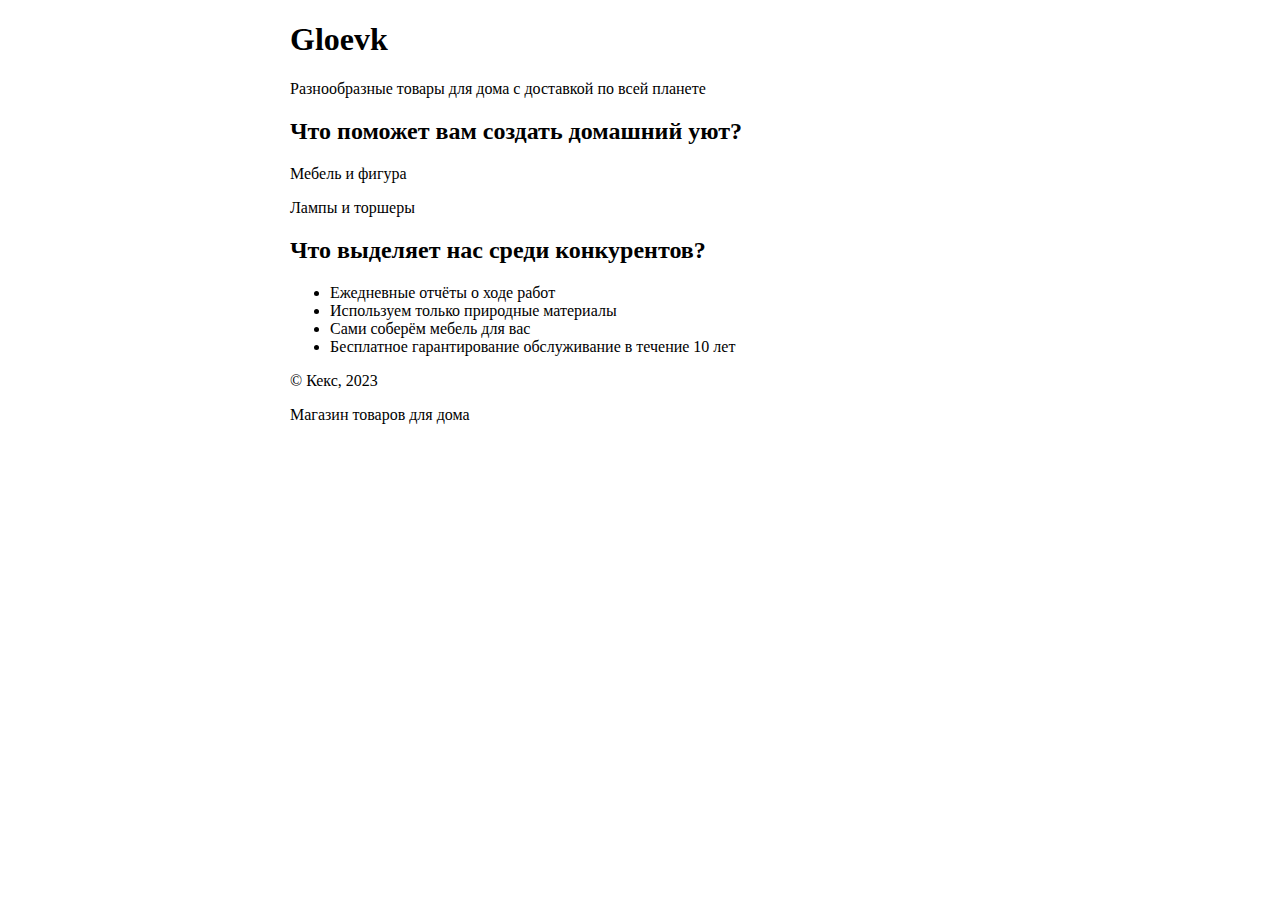
<file: index.html>
<!doctype html>
<html lang="en">
<head>
    <meta charset="UTF-8">
    <meta name="viewport"
          content="width=device-width, user-scalable=no, initial-scale=1.0, maximum-scale=1.0, minimum-scale=1.0">
    <meta http-equiv="X-UA-Compatible" content="ie=edge">
    <title>Lesson 1</title>
</head>
<body>
<section style="max-width: 700px; margin: 0 auto">
    <h1>Gloevk</h1>
    <p>Разнообразные товары для дома с доставкой по всей планете</p>

    <h2>Что поможет вам создать домашний уют?</h2>

    <p>Мебель и фигура</p>
    <p>Лампы и торшеры</p>

    <h2>Что выделяет нас среди конкурентов?</h2>

    <ul>
        <li>Ежедневные отчёты о ходе работ</li>
        <li>Используем только природные материалы</li>
        <li>Сами соберём мебель для вас</li>
        <li>Бесплатное гарантирование обслуживание в течение 10 лет</li>
    </ul>

    <p>&copy; Кекс, 2023</p>

    <p>Магазин товаров для дома</p>
</section>
</body>
</html>
</file>
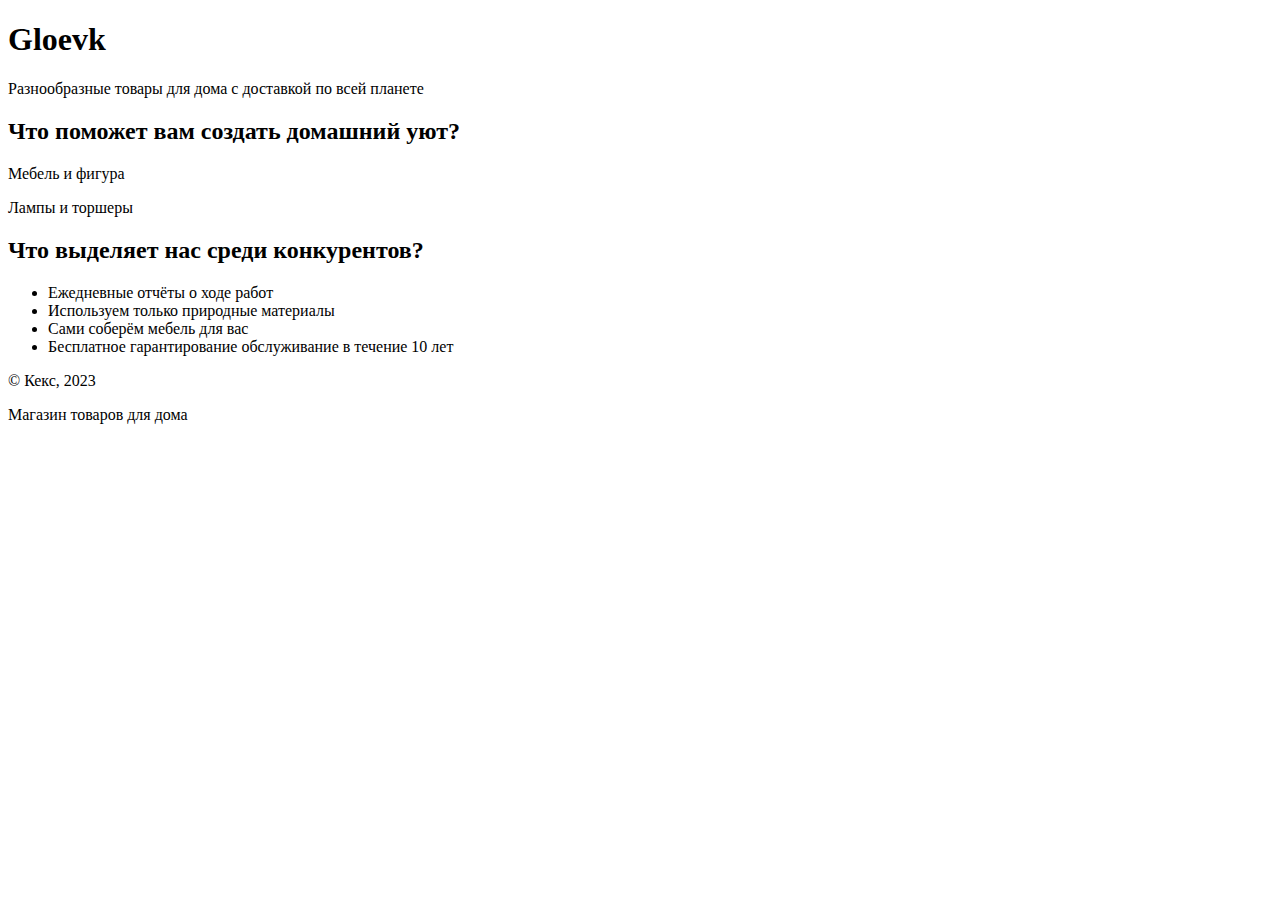
<file: lesson_1.html>
<!doctype html>
<html lang="en">
<head>
    <meta charset="UTF-8">
    <meta name="viewport"
          content="width=device-width, user-scalable=no, initial-scale=1.0, maximum-scale=1.0, minimum-scale=1.0">
    <meta http-equiv="X-UA-Compatible" content="ie=edge">
    <title>Lesson 1</title>
</head>
<body>
<section>
    <h1>Gloevk</h1>
    <p>Разнообразные товары для дома с доставкой по всей планете</p>

    <h2>Что поможет вам создать домашний уют?</h2>

    <p>Мебель и фигура</p>
    <p>Лампы и торшеры</p>

    <h2>Что выделяет нас среди конкурентов?</h2>

    <ul>
        <li>Ежедневные отчёты о ходе работ</li>
        <li>Используем только природные материалы</li>
        <li>Сами соберём мебель для вас</li>
        <li>Бесплатное гарантирование обслуживание в течение 10 лет</li>
    </ul>

    <p>&copy; Кекс, 2023</p>

    <p>Магазин товаров для дома</p>
</section>
</body>
</html>
</file>
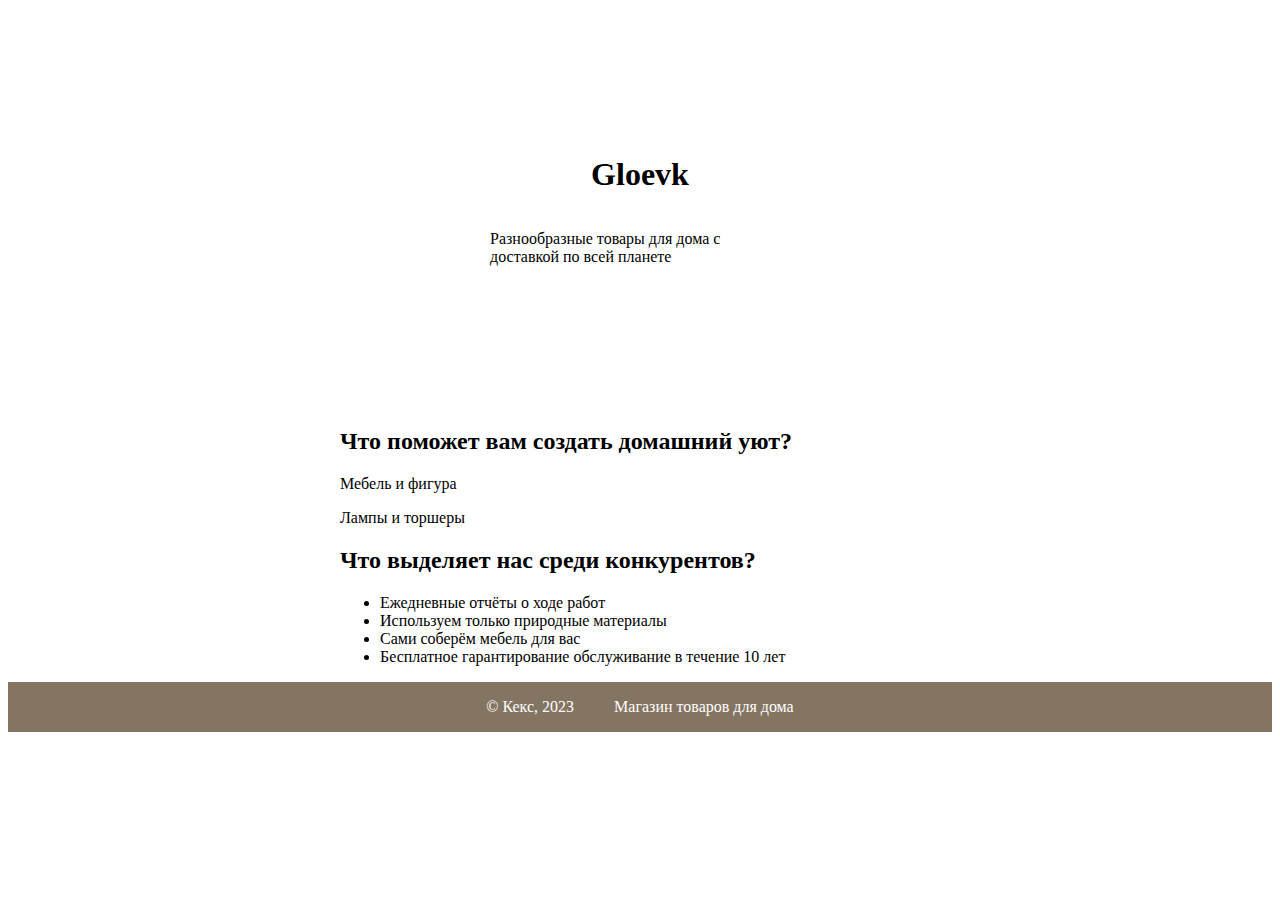
<file: lesson_2.html>
<!doctype html>
<html lang="en">
<head>
    <meta charset="UTF-8">
    <meta name="viewport"
          content="width=device-width, user-scalable=no, initial-scale=1.0, maximum-scale=1.0, minimum-scale=1.0">
    <meta http-equiv="X-UA-Compatible" content="ie=edge">
    <title>Lesson 1</title>
</head>

<style>

    header {
        height: 400px;
        display: flex;
        flex-direction: column;
        align-items: center;
        justify-content: center;
        max-width: 300px;
        margin: 0 auto;
        background: url("");
    }

    main {
        max-width: 600px;
        margin: 0 auto;
    }

    footer {
        display: flex;
        column-gap: 40px;
        align-items: center;
        justify-content: center;
        padding: 0 15px;
        background: #847462;
        color: white;
    }

</style>
<body>
<section>

    <header>
        <h1>Gloevk</h1>
        <p>Разнообразные товары для дома с доставкой по всей планете</p>
    </header>

    <main>

        <h2>Что поможет вам создать домашний уют?</h2>

        <p>Мебель и фигура</p>
        <p>Лампы и торшеры</p>

        <h2>Что выделяет нас среди конкурентов?</h2>

        <ul>
            <li>Ежедневные отчёты о ходе работ</li>
            <li>Используем только природные материалы</li>
            <li>Сами соберём мебель для вас</li>
            <li>Бесплатное гарантирование обслуживание в течение 10 лет</li>
        </ul>
    </main>

    <footer>
        <p>&copy; Кекс, 2023</p>

        <p>Магазин товаров для дома</p>
    </footer>
</section>
</body>
</html>
</file>
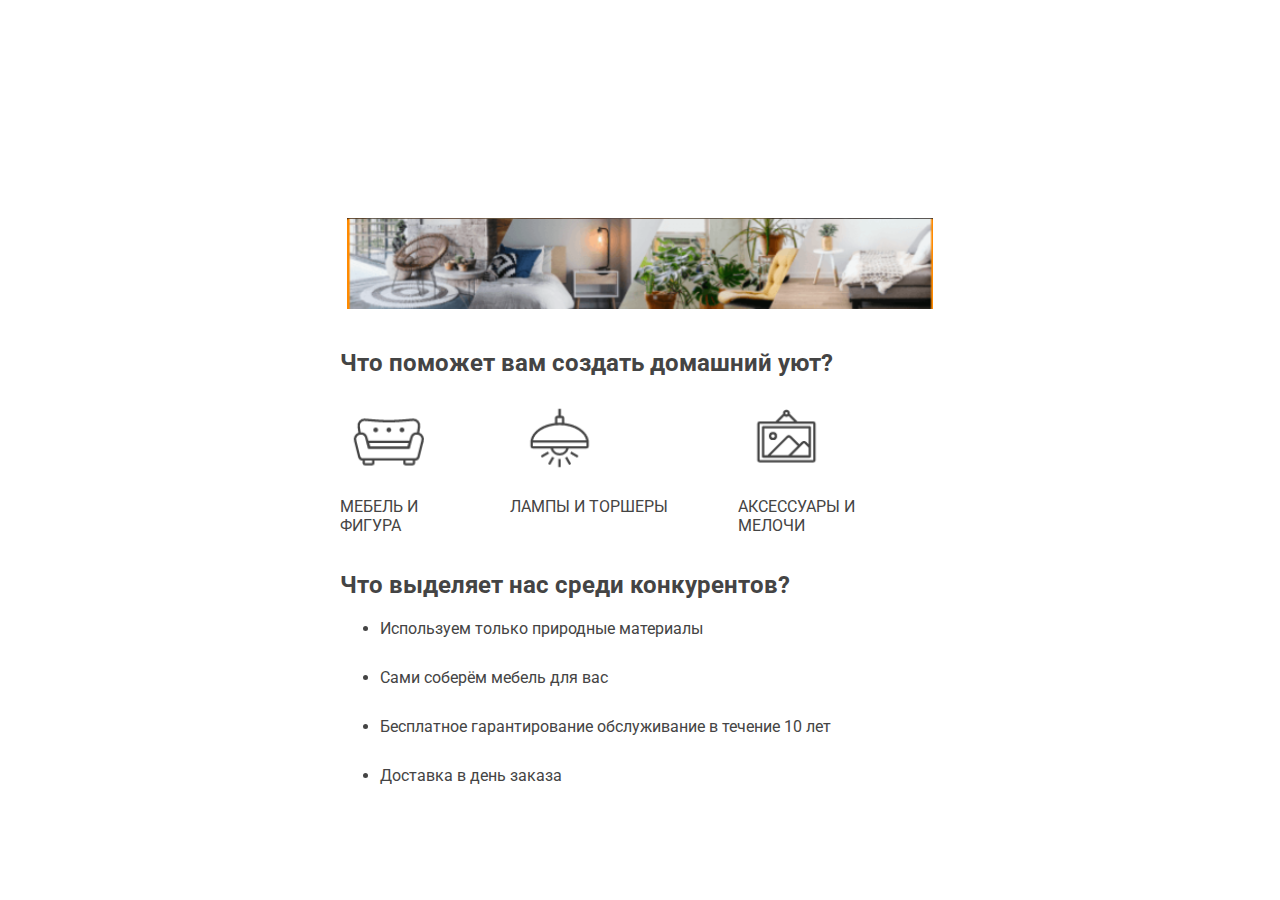
<file: lesson_3.html>
<!doctype html>
<html lang="en">
<head>
    <meta charset="UTF-8">
    <meta name="viewport"
          content="width=device-width, user-scalable=no, initial-scale=1.0, maximum-scale=1.0, minimum-scale=1.0">
    <meta http-equiv="X-UA-Compatible" content="ie=edge">
    <link rel="preconnect" href="https://fonts.googleapis.com">
    <link rel="preconnect" href="https://fonts.gstatic.com" crossorigin>
    <link href="https://fonts.googleapis.com/css2?family=Roboto:wght@400;500;700;900&display=swap" rel="stylesheet">
    <title>Lesson 3</title>
</head>

<style>

    section {
        max-width: 800px;
        margin: 0 auto;
        color: #444444;
    }

    * {
        font-family: 'Roboto', sans-serif;
    }

    header {
        height: 255px;
        display: flex;
        flex-direction: column;
        align-items: center;
        justify-content: center;
        margin: 0 auto;
        background-image: url("https://cc-prod.scene7.com/is/image/CCProdAuthor/Photography%20Page%20JDI_marquee_tb?$pjpeg$&jpegSize=200&wid=1199");
        background-size: 100% 100%;
        background-repeat: no-repeat;
        color: white;
    }

    header h1 {
        font-size: 35px;
        line-height: 40px;
    }

    header p {
        max-width: 300px;
        text-align: center;
    }

    main {
        margin: 40px auto 0 auto;
        max-width: 600px;
    }

    ul {
        display: flex;
        flex-direction: column;
        gap: 30px;
    }
</style>
<body>
<section>

    <header>
        <h1>Gloevk</h1>
        <p>Разнообразные товары для дома с доставкой по всей планете</p>
    </header>

    <div style="display: flex; justify-content: center; margin-top: -45px">
        <img src="./img/img.png" alt="">
    </div>

    <main>

        <h2>Что поможет вам создать домашний уют?</h2>
        <div style="display: flex; gap: 70px">

            <div>
                <img src="./img/img_1.png" alt="">
                <p style="text-transform: uppercase">Мебель и <br> фигура</p>
            </div>

            <div>
                <img src="./img/img_2.png" alt="">
                <p style="text-transform: uppercase">Лампы и торшеры</p>
            </div>

            <div>
                <img src="./img/img_3.png" alt="">
                <p style="text-transform: uppercase">Аксессуары и <br> Мелочи</p>
            </div>
        </div>


        <h2>Что выделяет нас среди конкурентов?</h2>

        <ul>
            <li>Используем только природные материалы</li>
            <li>Сами соберём мебель для вас</li>
            <li>Бесплатное гарантирование обслуживание в течение 10 лет</li>
            <li>Доставка в день заказа</li>
        </ul>
    </main>
</section>
</body>
</html>
</file>
